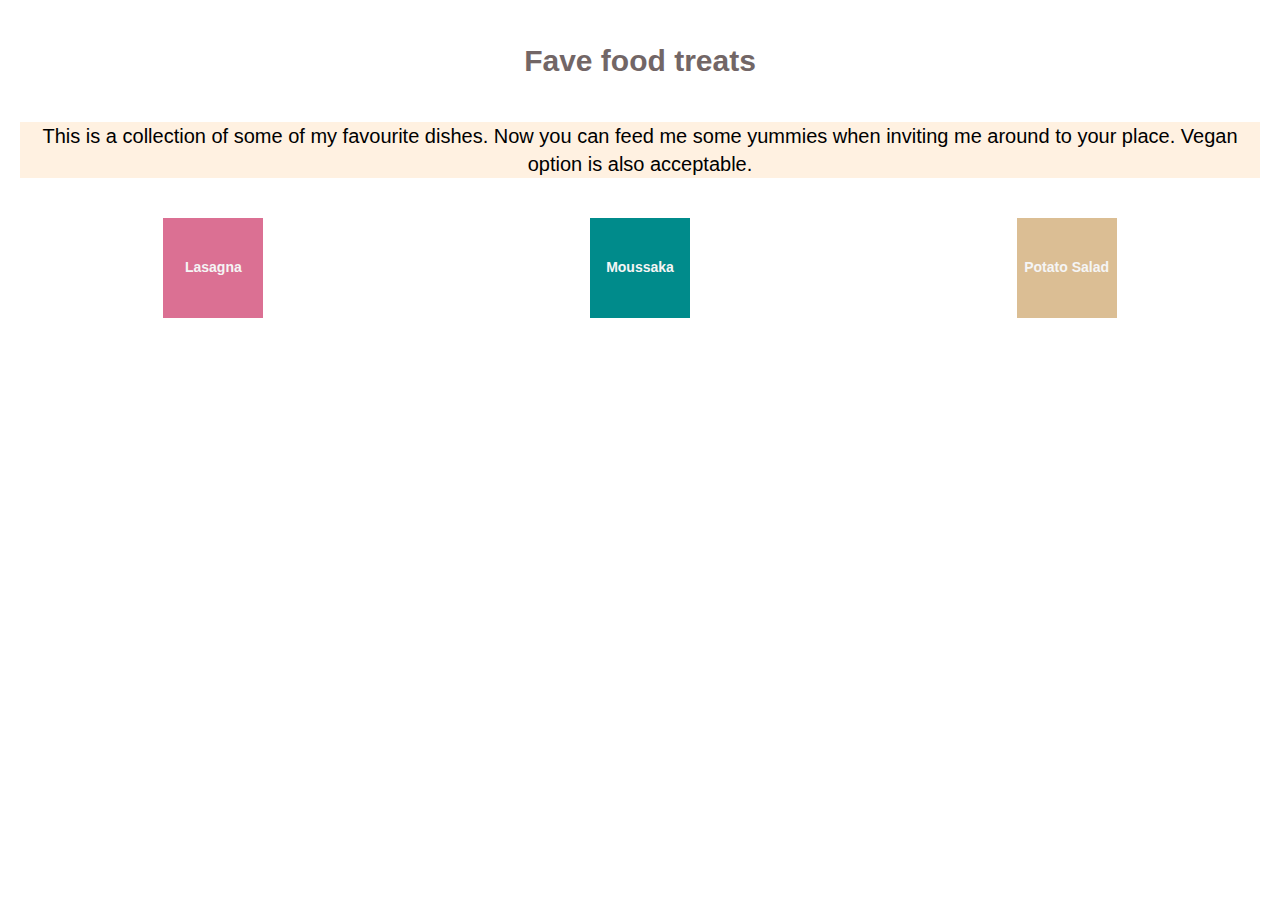
<file: index.html>
<!DOCTYPE html>
<html lang="en">
<head>
    <meta charset="UTF-8">
    <meta name="viewport" content="width=device-width, initial-scale=1.0">
    <title>Document</title>
    <link rel="stylesheet" href="./css/styles.css">
</head>
<body>

  <header class="index">
    <h1>Fave food treats</h1>
    <p>
      This is a collection of some of my favourite
      dishes. Now you can feed me some yummies when inviting
      me around to your place. Vegan option is also acceptable.
    </p>
  </header>

    <ul class="main">
        <div class="box box1">
          <li><a href="recipes/lasagna.html">Lasagna</a></li>
        </div>
        
        <div class="box box2">  
          <li><a href="recipes/musaka.html">Moussaka</a></li>
        </div>  

        <div class="box box3">
          <li><a href="recipes/potato-salad.html">Potato Salad</a></li>
        </div>  

    </ul>

    
</body>
</html>
</file>
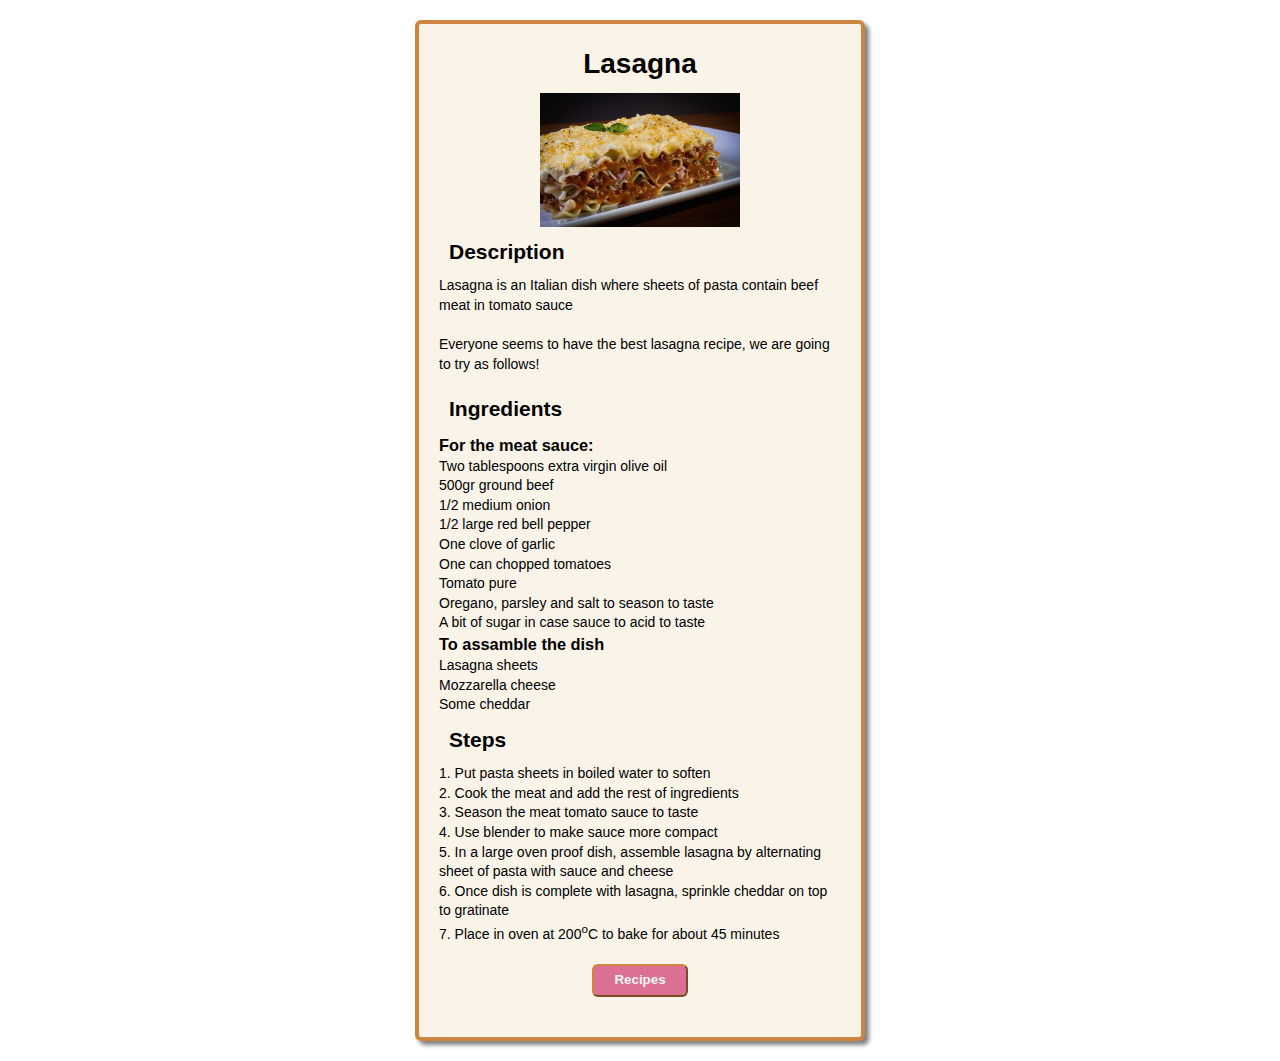
<file: recipes/lasagna.html>
<!DOCTYPE html>
<html lang="en">
<head>
    <meta charset="UTF-8">
    <meta name="viewport" content="width=device-width, initial-scale=1.0">
    <title>Document</title>
    <link rel="stylesheet" href="../css/styles.css">
</head>
<body>
    <div class="container">
    <h1>Lasagna</h1>

    <img src="../images/lasagna1.jpg" alt="lasagna">

    <h2>Description</h2>
    <p>Lasagna is an Italian dish where sheets of pasta contain beef meat in tomato sauce</p>
    <p>Everyone seems to have the best lasagna recipe, we are going to try as follows!</p>

    <h2>Ingredients</h2>

    <h3>For the meat sauce:</h3>
    <ul>
        <li>Two tablespoons extra virgin olive oil</li>
        <li>500gr ground beef</li>
        <li>1/2 medium onion</li>
        <li>1/2 large red bell pepper</li>
        <li>One clove of garlic</li>
        <li>One can chopped tomatoes</li>
        <li>Tomato pure</li>
        <li>Oregano, parsley and salt to season to taste</li>
        <li>A bit of sugar in case sauce to acid to taste</li>

    </ul>

    <h3>To assamble the dish</h3>
    <ul>
        <li>Lasagna sheets</li>
        <li>Mozzarella cheese</li>
        <li>Some cheddar</li>
    </ul>

    <h2>Steps</h2>
    <ol>
        <li>Put pasta sheets in boiled water to soften</li>
        <li>Cook the meat and add the rest of ingredients</li>
        <li>Season the meat tomato sauce to taste</li>
        <li>Use blender to make sauce more compact</li>
        <li>In a large oven proof dish, assemble lasagna by alternating sheet of pasta with sauce and cheese</li>
        <li>Once dish is complete with lasagna, sprinkle cheddar on top to gratinate</li>
        <li>Place in oven at 200<sup>o</sup>C to bake for about 45 minutes</li>
    </ol>
    <button><a href="../indexrecipes.html">Recipes</button>
    </div>

    

</body>
</html>
</file>
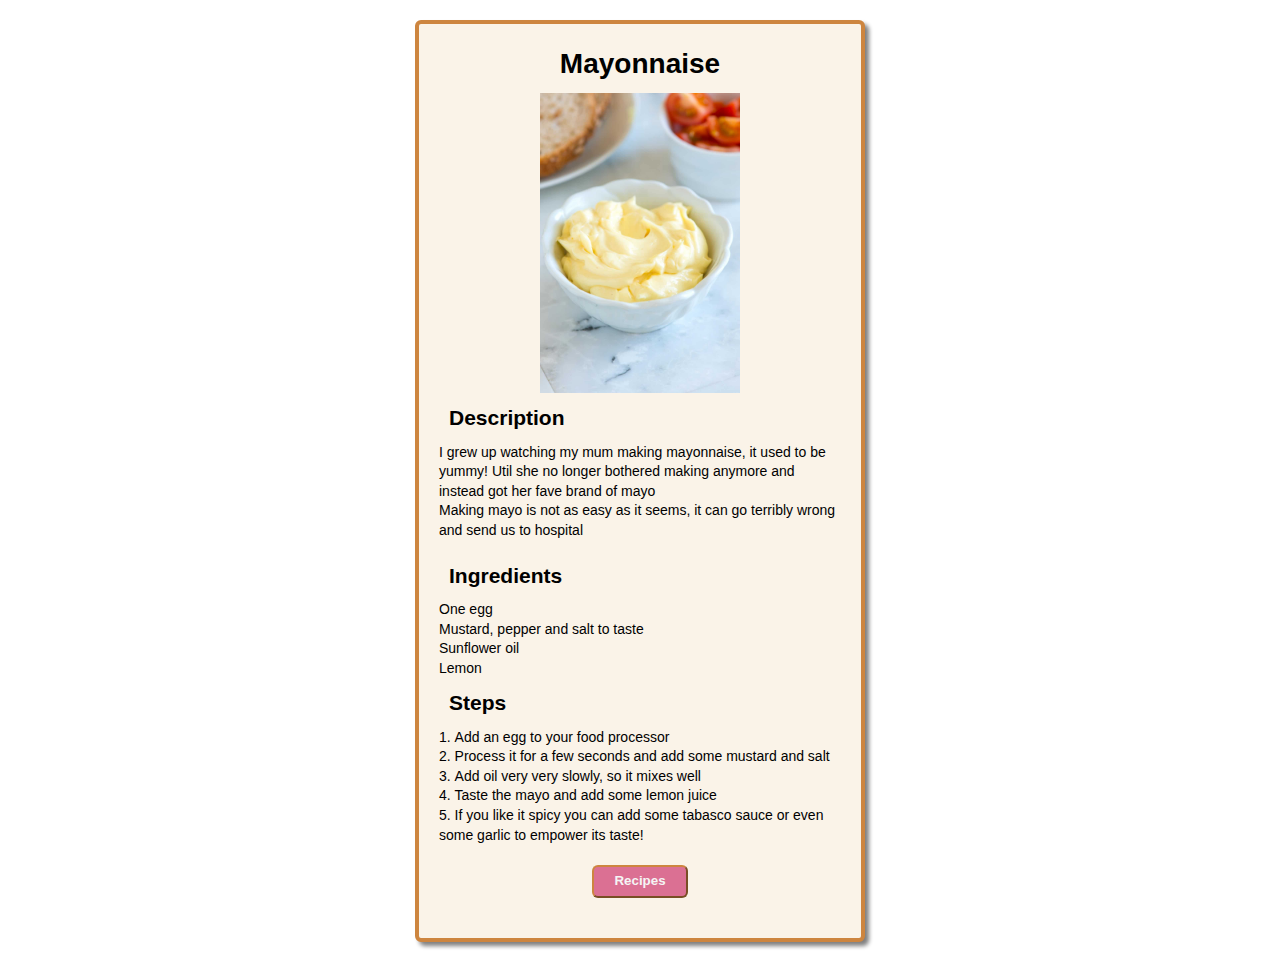
<file: recipes/mayonnaise.html>
<!DOCTYPE html>
<html lang="en">
<head>
    <meta charset="UTF-8">
    <meta name="viewport" content="width=device-width, initial-scale=1.0">
    <title>Making mayo</title>
    <link rel="stylesheet" href="../css/styles.css">
</head>
<body>
    <div class="container">
    <h1>Mayonnaise</h1>

    <img src="../images/mayo.jpg" alt="mayonnaise">

    <h2>Description</h2>

    <p2>I grew up watching my mum making mayonnaise, it used to be yummy! Util she no longer bothered making anymore and instead got her fave brand of mayo</p2>
    <p>Making mayo is not as easy as it seems, it can go terribly wrong and send us to hospital</p>
    
    <h2>Ingredients</h2>

      <ul>
        <li>One egg</li>
        <li>Mustard, pepper and salt to taste</li>
        <li>Sunflower oil</li>
        <li>Lemon</li>
     </ul>

    <h2>Steps</h2>

    <ol>

        <li>Add an egg to your food processor</li>
        <li>Process it for a few seconds and add some mustard and salt</li>
        <li>Add oil very very slowly, so it mixes well</li>
        <li>Taste the mayo and add some lemon juice</li>
        <li>If you like it spicy you can add some tabasco sauce or even some garlic to empower its taste!</li>
    </ol>
    <button><a href="../indexrecipes.html">Recipes</button>
    </div>
    


</body>
</html>
</file>
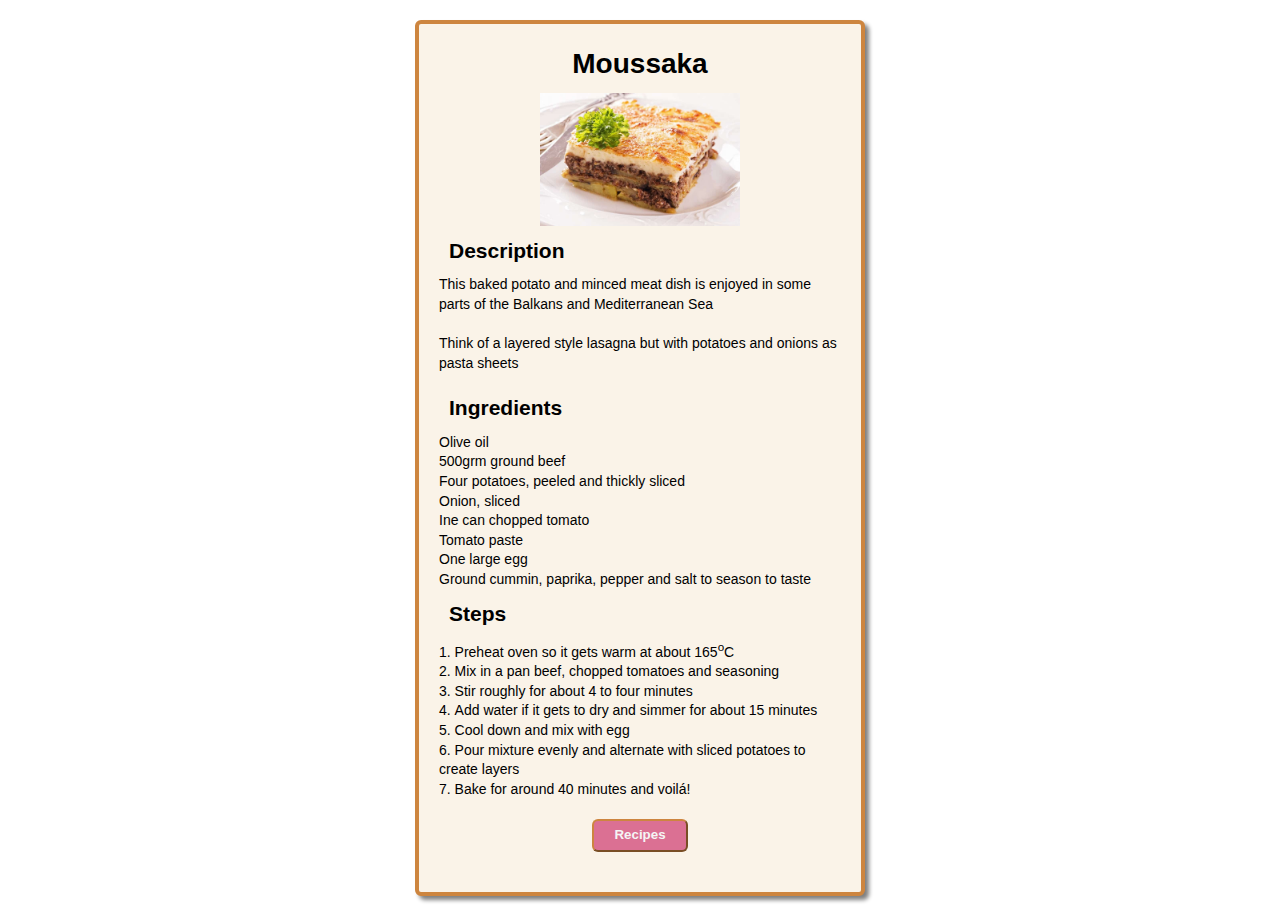
<file: recipes/musaka.html>
<!DOCTYPE html>
<html lang="en">
<head>
    <meta charset="UTF-8">
    <meta name="viewport" content="width=<device-width>, initial-scale=1.0">
    <title>Moussaka</title>
    <link rel="stylesheet" href="../css/styles.css">
</head>
<body>
    <div class="container">
    <h1>Moussaka</h1>
    <img src="../images/moussaka.jpg" alt="Moussaka"></a>

    <h2>Description</h2>
    <p>This baked potato and minced meat dish is enjoyed in some parts of the Balkans and Mediterranean Sea</p>
    <p>Think of a layered style lasagna but with potatoes and onions as pasta sheets</p>

    <h2>Ingredients</h2>

    <ul>
        <li>Olive oil</li>
        <li>500grm ground beef</li>
        <li>Four potatoes, peeled and thickly sliced</li>
        <li>Onion, sliced</li>
        <li>Ine can chopped tomato</li>
        <li>Tomato paste</li>
        <li>One large egg</li>
        <li>Ground cummin, paprika, pepper and salt to season to taste</li>
    </ul>

    <h2>Steps</h2>

    <ol>
        <li>Preheat oven so it gets warm at about 165<sup>o</sup>C</li>
        <li>Mix in a pan beef, chopped tomatoes and seasoning</li>
        <li>Stir roughly for about 4 to four minutes</li>
        <li>Add water if it gets to dry and simmer for about 15 minutes</li>
        <li>Cool down and mix with egg</li>
        <li>Pour mixture evenly and alternate with sliced potatoes to create layers</li>
        <li>Bake for around 40 minutes and voilá!</li>
    </ol>
    <button><a href="../indexrecipes.html">Recipes</button>
    </div>
    


</body>
</html>
</file>
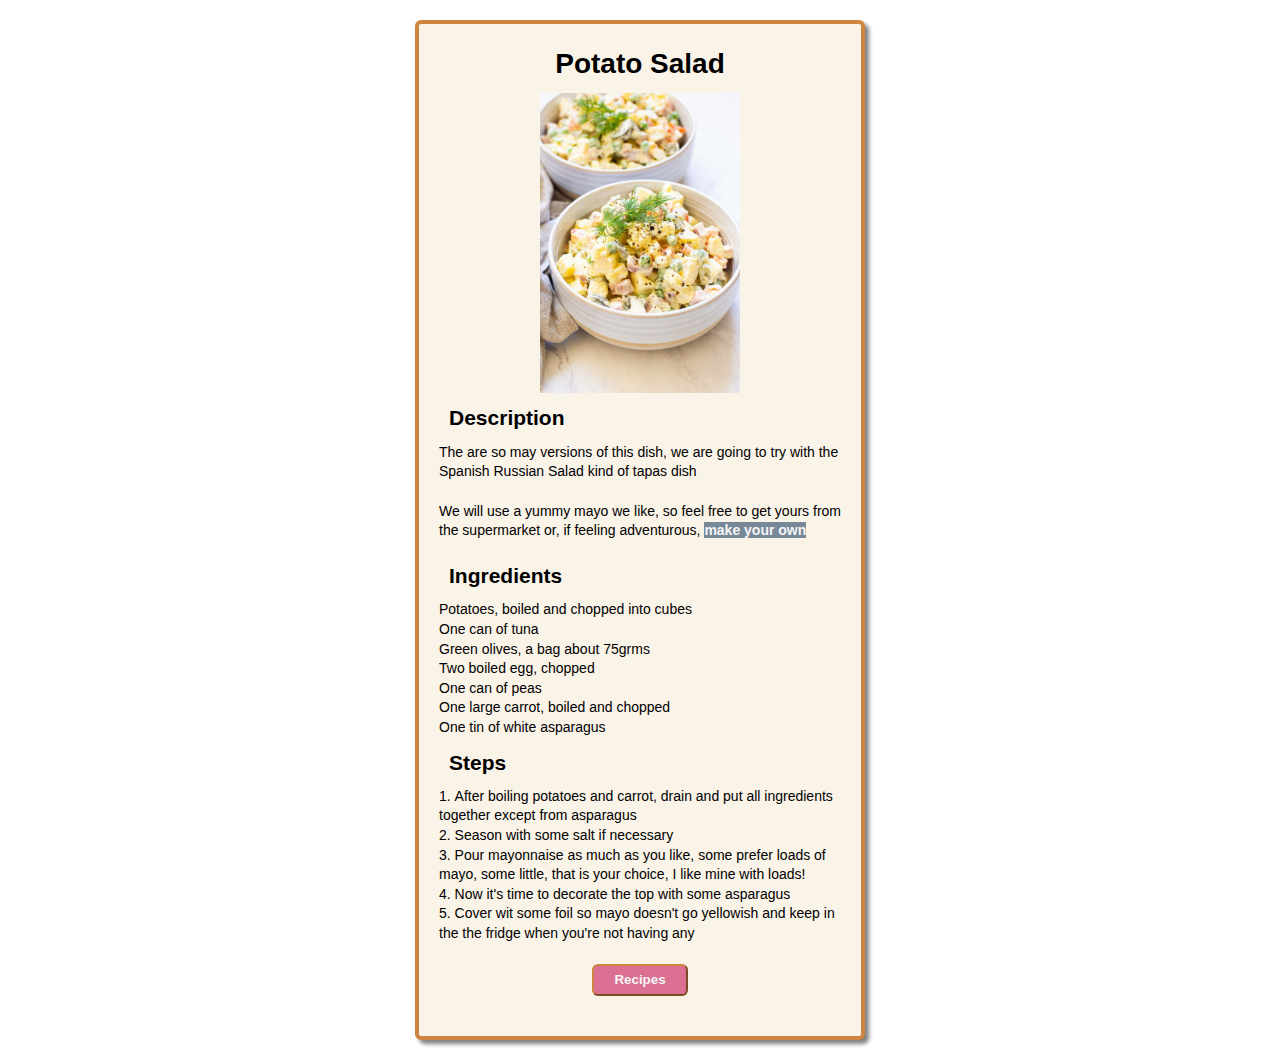
<file: recipes/potato-salad.html>
<!DOCTYPE html>
<html lang="en">
<head>
    <meta charset="UTF-8">
    <meta name="viewport" content="width=device-width, initial-scale=1.0">
    <title>Potato salad</title>
    <link rel="stylesheet" href="../css/styles.css">
</head>
<body>
    <div class="container">
    <h1>Potato Salad</h1>

    <img src="../images/potato-salad.jpg" alt="potato-salad">

    <h2>Description</h2>

    <p>The are so may versions of this dish, we are going to try with the Spanish Russian Salad kind of tapas dish</p>
    <p>We will use a yummy mayo we like, so feel free to get yours from the supermarket or, if feeling adventurous, <a class="mayo" href="mayonnaise.html">make your own</a></p>

    <h2>Ingredients</h2>

    <ul>
        <li>Potatoes, boiled and chopped into cubes</li>
        <li>One can of tuna</li>
        <li>Green olives, a bag about 75grms</li>
        <li>Two boiled egg, chopped</li>
        <li>One can of peas</li>
        <li>One large carrot, boiled and chopped</li>
        <li>One tin of white asparagus</li>

    </ul>

    <h2>Steps</h2>

    <ol>
        <li>After boiling potatoes and carrot, drain and put all ingredients together except from asparagus</li>
        <li>Season with some salt if necessary</li>
        <li>Pour mayonnaise as much as you like, some prefer loads of mayo, some little, that is your choice, I like mine with loads!</li>
        <li>Now it's time to decorate the top with some asparagus</li>
        <li>Cover wit some foil so mayo doesn't go yellowish and keep in the the fridge when you're not having any</li>
    </ol>
    <button><a href="../indexrecipes.html">Recipes</button>
    </div>
    


</body>
</html>
</file>
<file: css/styles.css>
* {
    line-height: 1.4;
    margin: 0;
    padding: 0;
    box-sizing: border-box;
    
}

body {
    font-family: Arial, Helvetica, sans-serif;
    font-size: 14px;
    background-image: url("http://localhost:5500/web-recipes/images/paisley.png");
    background-repeat: repeat;
    /*background-color: aliceblue;*/
    

}

.index > p {
    font-size: 20px;
    margin: 40px 20px;
    background-color: rgba(255, 228, 196, 0.5);
    text-align: center;
    
    
}

.index > h1 {
    font-size: 30px;
    text-align: center;
    margin: 40px 20px;
    color: rgb(114, 102, 102);
    
}

h1 {
    text-align: center;
}

p {
    margin-bottom: 20px;
}



ul {
    list-style-type: none;
    
    
    
}

ol {
    display: inline-block;
    list-style-position: inside;
}

button {
    display: flex;
    background-color: palevioletred;
    color: bisque;
    margin: 20px auto;
    padding: 5px 20px;
    border-radius: 6px;
    border-color: peru;
    
}

.main {
    
    text-align: center;
    display: flex;
    justify-content: space-around;

    
}



.box:hover {
    background-color: lightslategray;
}



.box {
    
    width: 100px;
    height: 100px;
    display: flex;
    justify-content: center;
    align-items: center;
    
}

.box1 {
    background-color: palevioletred;

}

.box2 {
    background-color: darkcyan;

}

.box3 {
    background-color: rgb(219, 190, 148);
}



a {
    color: whitesmoke;
    text-decoration: none;
    font-weight: bold;
}

a:hover {
    color: moccasin;
}

.mayo {
    background-color: lightslategray;
}



.container {
    
    background-color: rgb(250, 243, 232);
    border: 4px solid peru;
    border-radius: 6px;
    
    width: 450px;
    margin: 20px auto;
    padding: 20px;
    box-shadow: 4px 4px 4px gray;

    


}
h2 {
    margin: 10px;
}

.ingredients {
    text-align: center;

}

img {
    width: 200px;
    height: auto;
    margin: 10px auto;
    display: flex;
    
}
</file>
